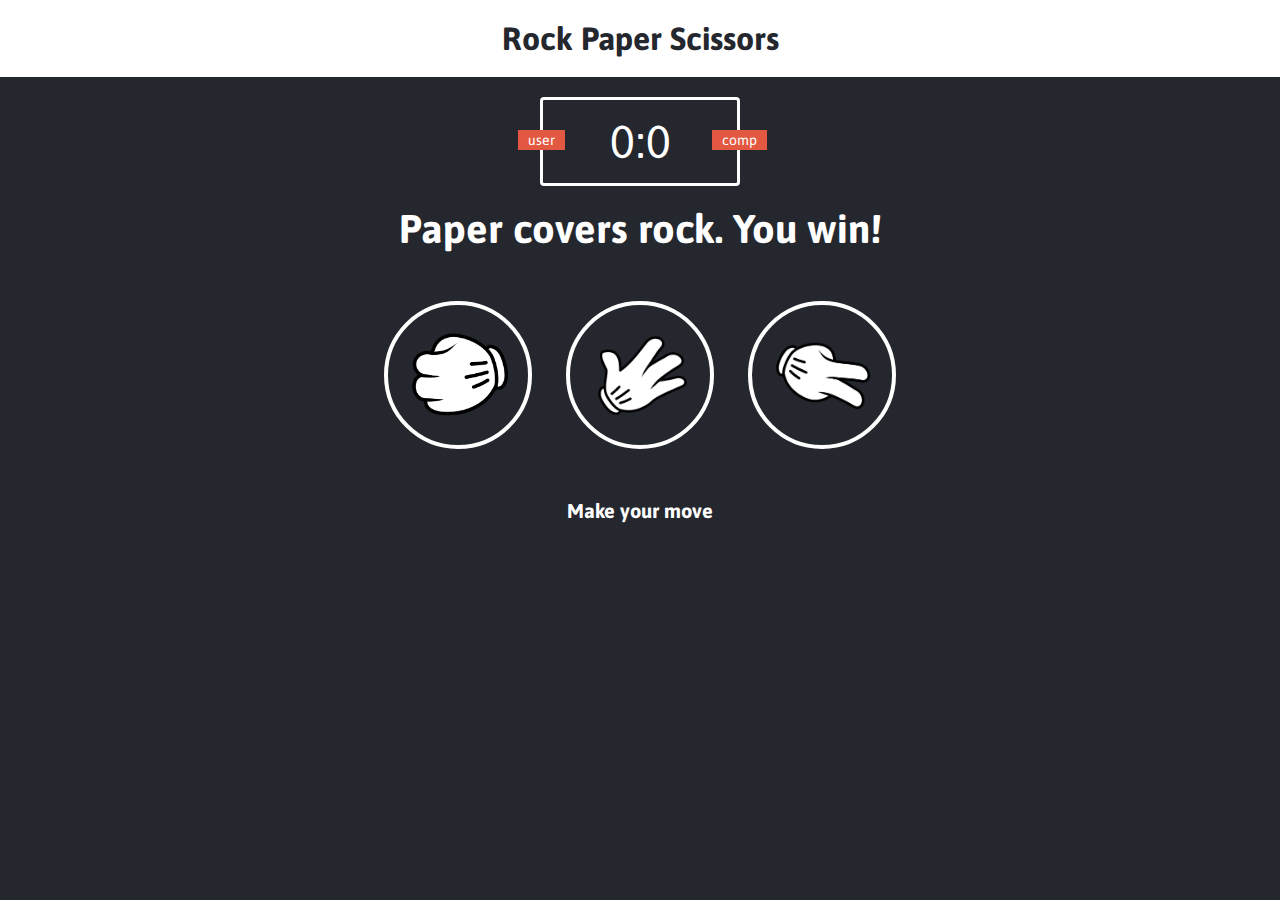
<file: index.html>
<html>
	<head>
		<meta charset="utf-8">
		<title>Rock Paper Scissors</title>
		<link rel="stylesheet" href="style.css">
	</head>
	<body>
    <header>
      <h1>Rock Paper Scissors</h1>
    </header>
    <div class="score-board">
      <div id="user-label" class="badge">user</div>
      <div id="computer-label" class="badge">comp</div>
      <span id="user-score">0</span>:<span id="computer-score">0</span>
    </div>

    <div class="result">
      <p>Paper covers rock. You win!</p>
    </div>

    <div class="choices">
      <div class="choice" id="r">
        <img src="assets/rock.png" alt="" height="100">
      </div>
      <div class="choice" id="p">
        <img src="assets/paper.png" alt="" height="100">
      </div>
      <div class="choice" id="s">
        <img src="assets/scissors.png" alt="" height="100">
      </div>
    </div>

    <p id="action-message">Make your move</p>
	</body>
  <script src="main.js" charset="utf-8"></script>
</html>
</file>
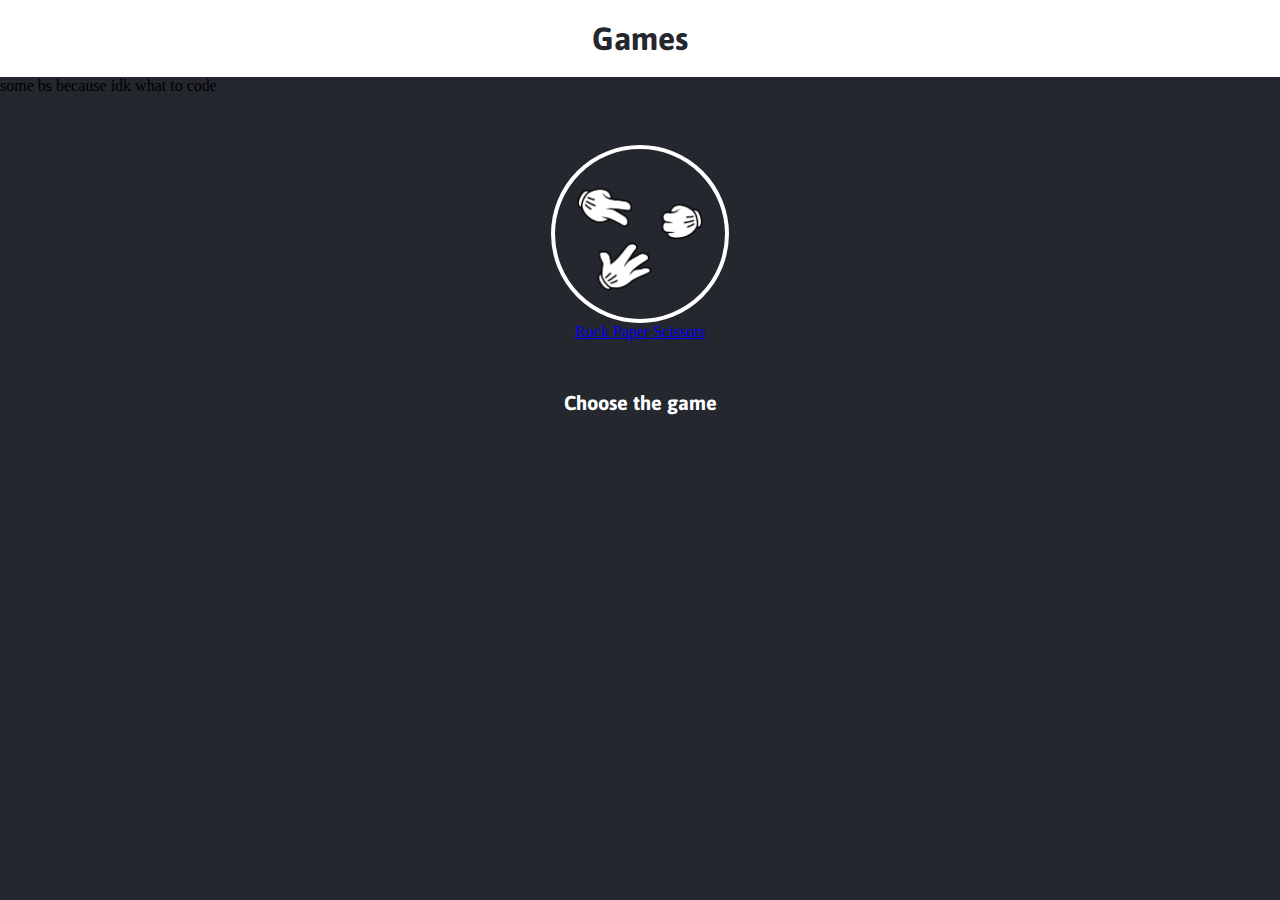
<file: public/index.html>
<html>
	<head>
		<meta charset="utf-8">
		<title>Timosi Games</title>
		<meta name="viewport" content="width=device-width, initial-scale=1"/>
		<link rel="stylesheet" href="style.css">
	</head>
	<body>
    <header>
      <h1>Games</h1>
    </header>
    <div class="title">
      <p>some bs because idk what to code</p>
    </div>
    <div class="games">
      <div class="choices">
        <a href="rps">
          <div class="card">
            <div class="choice">
              <img src="assets/pngegg.png" alt="" height="130">
            </div>
            <p class="game-title">Rock Paper Scissors</p>
          </div>
        </a>
      </div>
    </div>
    <p id="action-message">Choose the game</p>
	</body>
  <script src="main.js" charset="utf-8"></script>
</html>
</file>
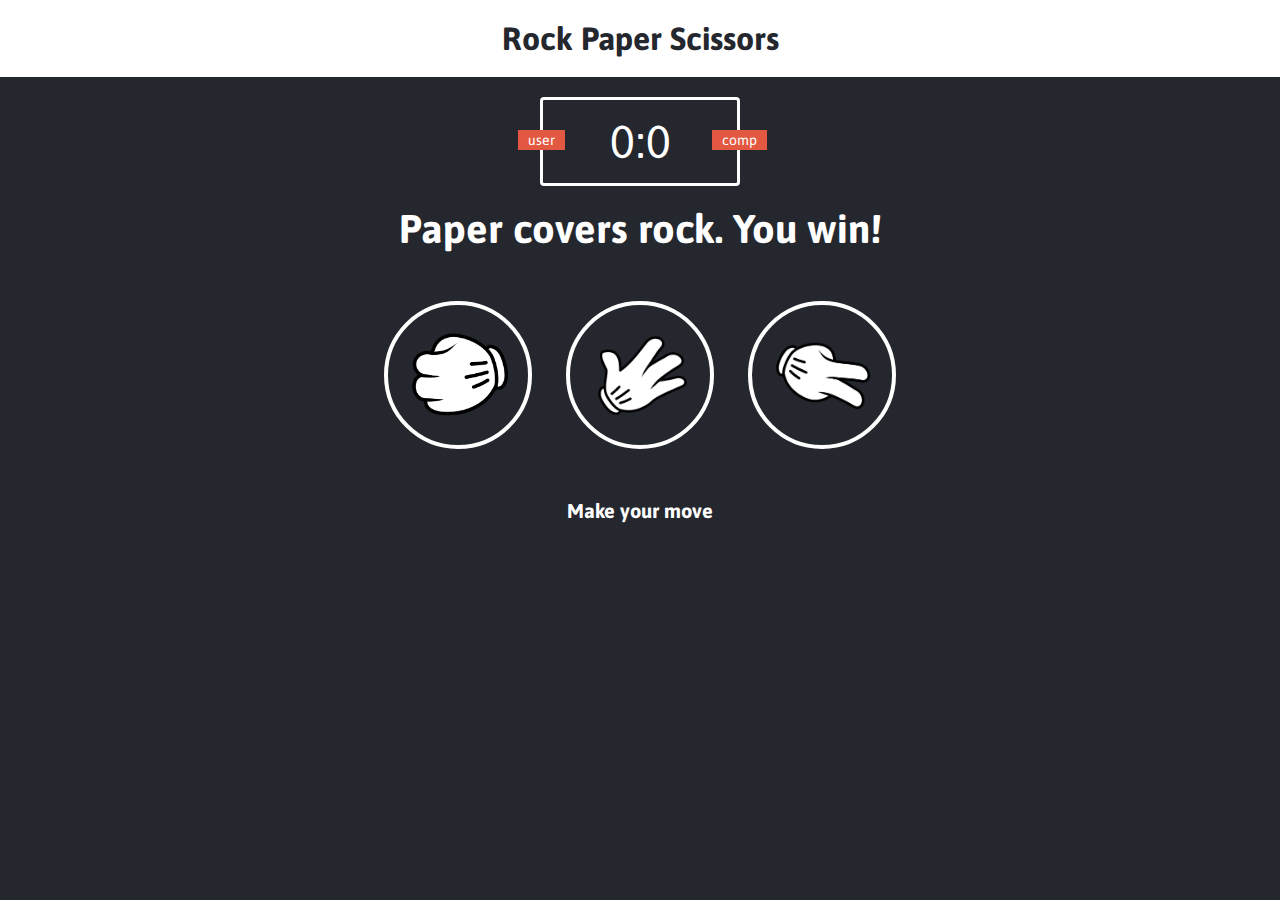
<file: public/rps/index.html>
<html>
	<head>
		<meta charset="utf-8">
		<title>Rock Paper Scissors</title>
		<meta name="viewport" content="width=device-width, initial-scale=1"/>
		<link rel="stylesheet" href="style.css">
	</head>
	<body>
    <header>
      <h1>Rock Paper Scissors</h1>
    </header>
    <div class="score-board">
      <div id="user-label" class="badge">user</div>
      <div id="computer-label" class="badge">comp</div>
      <span id="user-score">0</span>:<span id="computer-score">0</span>
    </div>

    <div class="result">
      <p>Paper covers rock. You win!</p>
    </div>

    <div class="choices">
      <div class="choice" id="r">
        <img src="../assets/rock.png" alt="" height="100">
      </div>
      <div class="choice" id="p">
        <img src="../assets/paper.png" alt="" height="100">
      </div>
      <div class="choice" id="s">
        <img src="../assets/scissors.png" alt="" height="100">
      </div>
    </div>

    <p id="action-message">Make your move</p>
	</body>
  <script src="main.js" charset="utf-8"></script>
</html>
</file>
<file: style.css>
@import url('https://fonts.googleapis.com/css?family=Asap:400,500,700');
* {
  margin: 0;
  padding: 0;
  box-sizing: border-box;
}

body {
  background-color: #24272E;
}

header {
  background-color: white;
  padding: 20px;
}

header > h1 {
  color: #24272E;
  text-align: center;
  font-family: Asap, sans-serif;
}

.score-board {
  margin: 20px auto;
  border: 3px solid white;
  border-radius: 4px;
  text-align: center;
  width: 200px;
  color: white;
  font-size: 46px;
  padding: 15px 20px;
  font-family: Asap, sans-serif;
  position: relative;
}

.badge {
  background: #E25840;
  color: white;
  font-size: 14px;
  padding: 2px 10px;
  font-family: Asap, sans-serif;
}

#user-label {
  position: absolute;
  top: 30px;
  left: -25px;
}

#computer-label {
  position: absolute;
  top: 30px;
  right: -30px;
}

.result {
  color: white;
  font-size: 40px;
}

.result > p {
  text-align: center;
  font-weight: bold;
  font-family: Asap, sans-serif;
}

.choices {
  margin: 50px 0;
  text-align: center;
}

.choice {
  border: 4px solid white;
  border-radius: 50%;
  margin: 0 15px;
  padding: 20px;
  display: inline-block;
  transition: all 1s ease;
}

.choice:hover {
  cursor: pointer;
}

#action-message {
  text-align: center;
  color: white;
  font-family: Asap, sans-serif;
  font-weight: bold;
  font-size: 20px;
  margin-top: 20px;
}

.green-glow {
  border: 4px solid #4dcc7d;
  box-shadow: 0 0 10px #31b43a;
}

.red-glow {
  border: 4px solid #fc121b;
  box-shadow: 0 0 10px #d01115;
}

.grey-glow {
  border: 4px solid #464647;
  box-shadow: 0 0 10px #25292b;
}
</file>
<file: public/style.css>
@import url('https://fonts.googleapis.com/css?family=Asap:400,500,700');
* {
  margin: 0;
  padding: 0;
  box-sizing: border-box;
}

body {
  background-color: #24272E;
}

header {
  background-color: white;
  padding: 20px;
}

header > h1 {
  color: #24272E;
  text-align: center;
  font-family: Asap, sans-serif;
}

.score-board {
  margin: 20px auto;
  border: 3px solid white;
  border-radius: 4px;
  text-align: center;
  width: 200px;
  color: white;
  font-size: 46px;
  padding: 15px 20px;
  font-family: Asap, sans-serif;
  position: relative;
}

.badge {
  background: #E25840;
  color: white;
  font-size: 14px;
  padding: 2px 10px;
  font-family: Asap, sans-serif;
}

#user-label {
  position: absolute;
  top: 30px;
  left: -25px;
}

#computer-label {
  position: absolute;
  top: 30px;
  right: -30px;
}

.result {
  color: white;
  font-size: 40px;
}

.result > p {
  text-align: center;
  font-weight: bold;
  font-family: Asap, sans-serif;
}

.choices {
  margin: 50px 0;
  text-align: center;
}

.choice {
  border: 4px solid white;
  border-radius: 50%;
  margin: 0 15px;
  padding: 20px;
  display: inline-block;
  transition: all 1s ease;
}

.choice:hover {
  cursor: pointer;
}

#action-message {
  text-align: center;
  color: white;
  font-family: Asap, sans-serif;
  font-weight: bold;
  font-size: 20px;
  margin-top: 20px;
}

.green-glow {
  border: 4px solid #4dcc7d;
  box-shadow: 0 0 10px #31b43a;
}

.red-glow {
  border: 4px solid #fc121b;
  box-shadow: 0 0 10px #d01115;
}

.grey-glow {
  border: 4px solid #464647;
  box-shadow: 0 0 10px #25292b;
}
</file>
<file: public/rps/style.css>
@import url('https://fonts.googleapis.com/css?family=Asap:400,500,700');
* {
  margin: 0;
  padding: 0;
  box-sizing: border-box;
}

body {
  background-color: #24272E;
}

header {
  background-color: white;
  padding: 20px;
}

header > h1 {
  color: #24272E;
  text-align: center;
  font-family: Asap, sans-serif;
}

.score-board {
  margin: 20px auto;
  border: 3px solid white;
  border-radius: 4px;
  text-align: center;
  width: 200px;
  color: white;
  font-size: 46px;
  padding: 15px 20px;
  font-family: Asap, sans-serif;
  position: relative;
}

.badge {
  background: #E25840;
  color: white;
  font-size: 14px;
  padding: 2px 10px;
  font-family: Asap, sans-serif;
}

#user-label {
  position: absolute;
  top: 30px;
  left: -25px;
}

#computer-label {
  position: absolute;
  top: 30px;
  right: -30px;
}

.result {
  color: white;
  font-size: 40px;
}

.result > p {
  text-align: center;
  font-weight: bold;
  font-family: Asap, sans-serif;
}

.choices {
  margin: 50px 0;
  text-align: center;
}

.choice {
  border: 4px solid white;
  border-radius: 50%;
  margin: 0 15px;
  padding: 20px;
  display: inline-block;
  transition: all 1s ease;
}

.choice:hover {
  cursor: pointer;
}

#action-message {
  text-align: center;
  color: white;
  font-family: Asap, sans-serif;
  font-weight: bold;
  font-size: 20px;
  margin-top: 20px;
}

.green-glow {
  border: 4px solid #4dcc7d;
  box-shadow: 0 0 10px #31b43a;
}

.red-glow {
  border: 4px solid #fc121b;
  box-shadow: 0 0 10px #d01115;
}

.grey-glow {
  border: 4px solid #464647;
  box-shadow: 0 0 10px #25292b;
}
</file>
